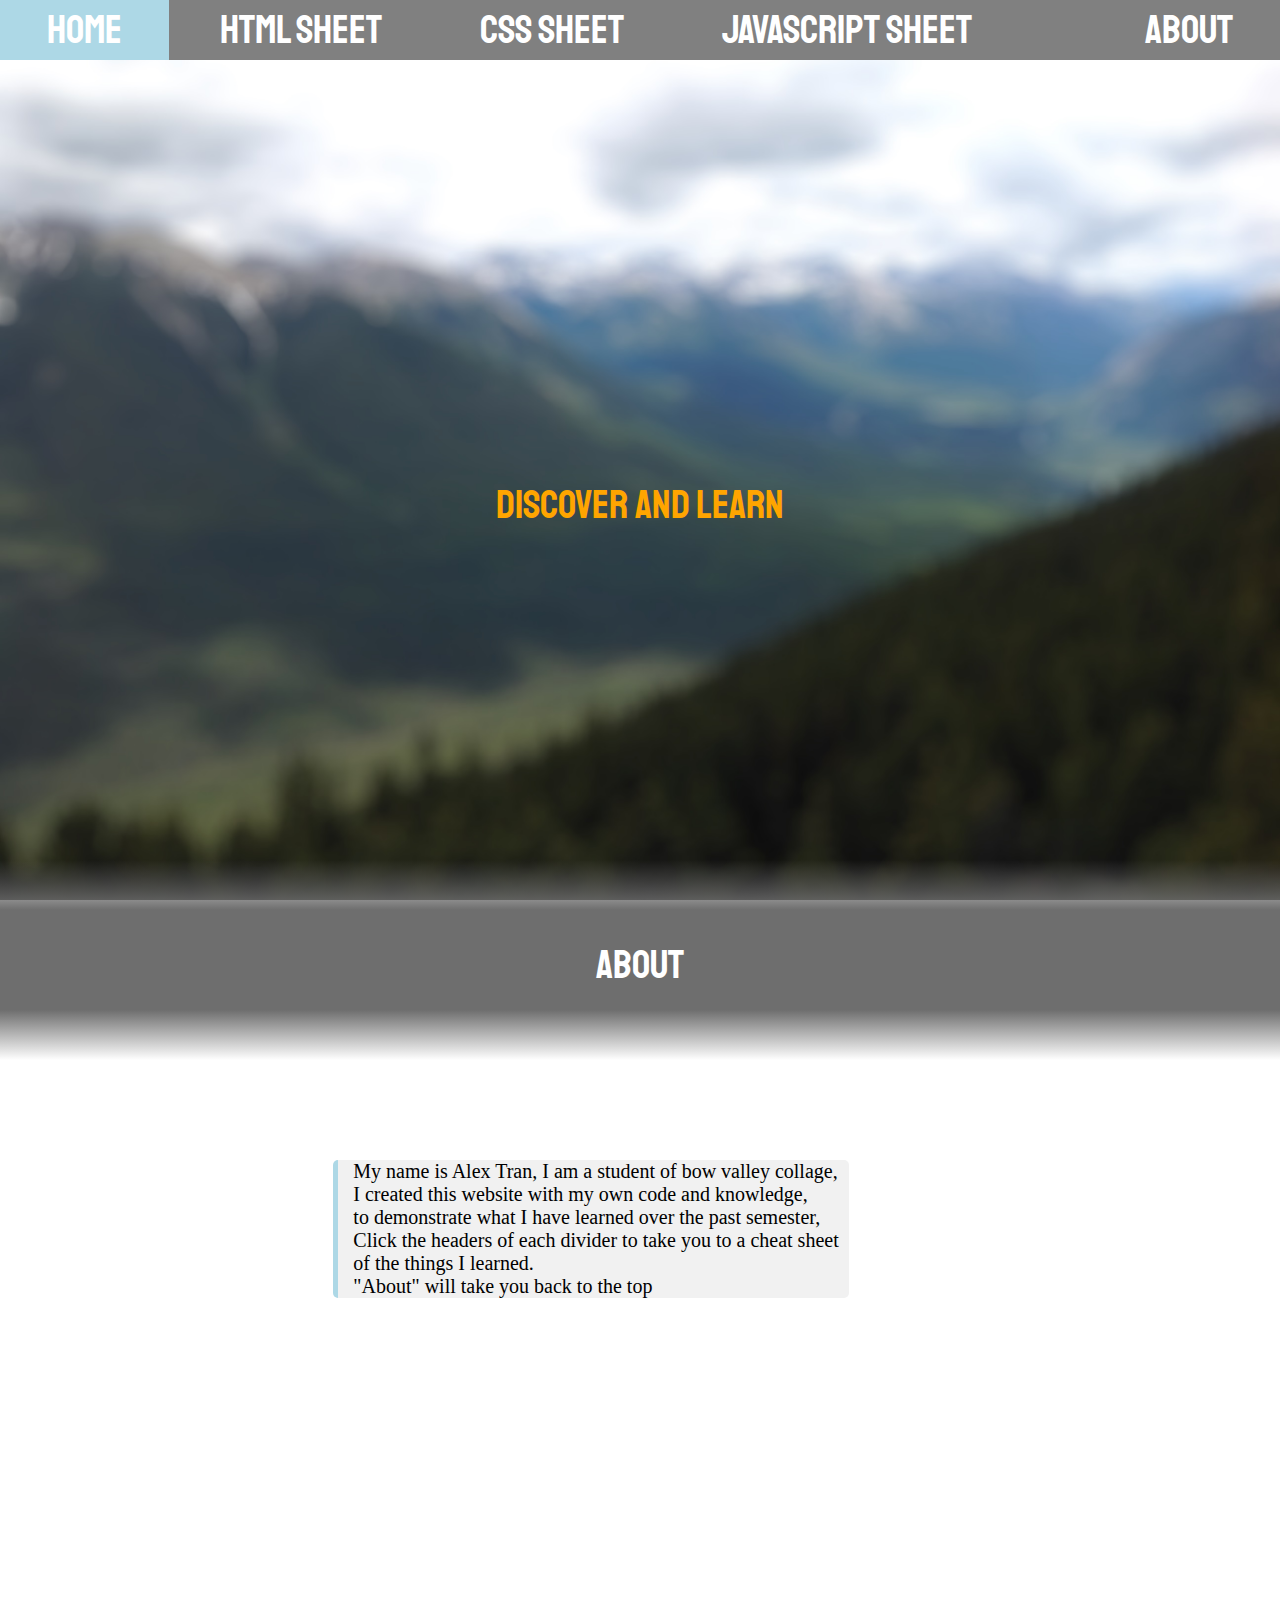
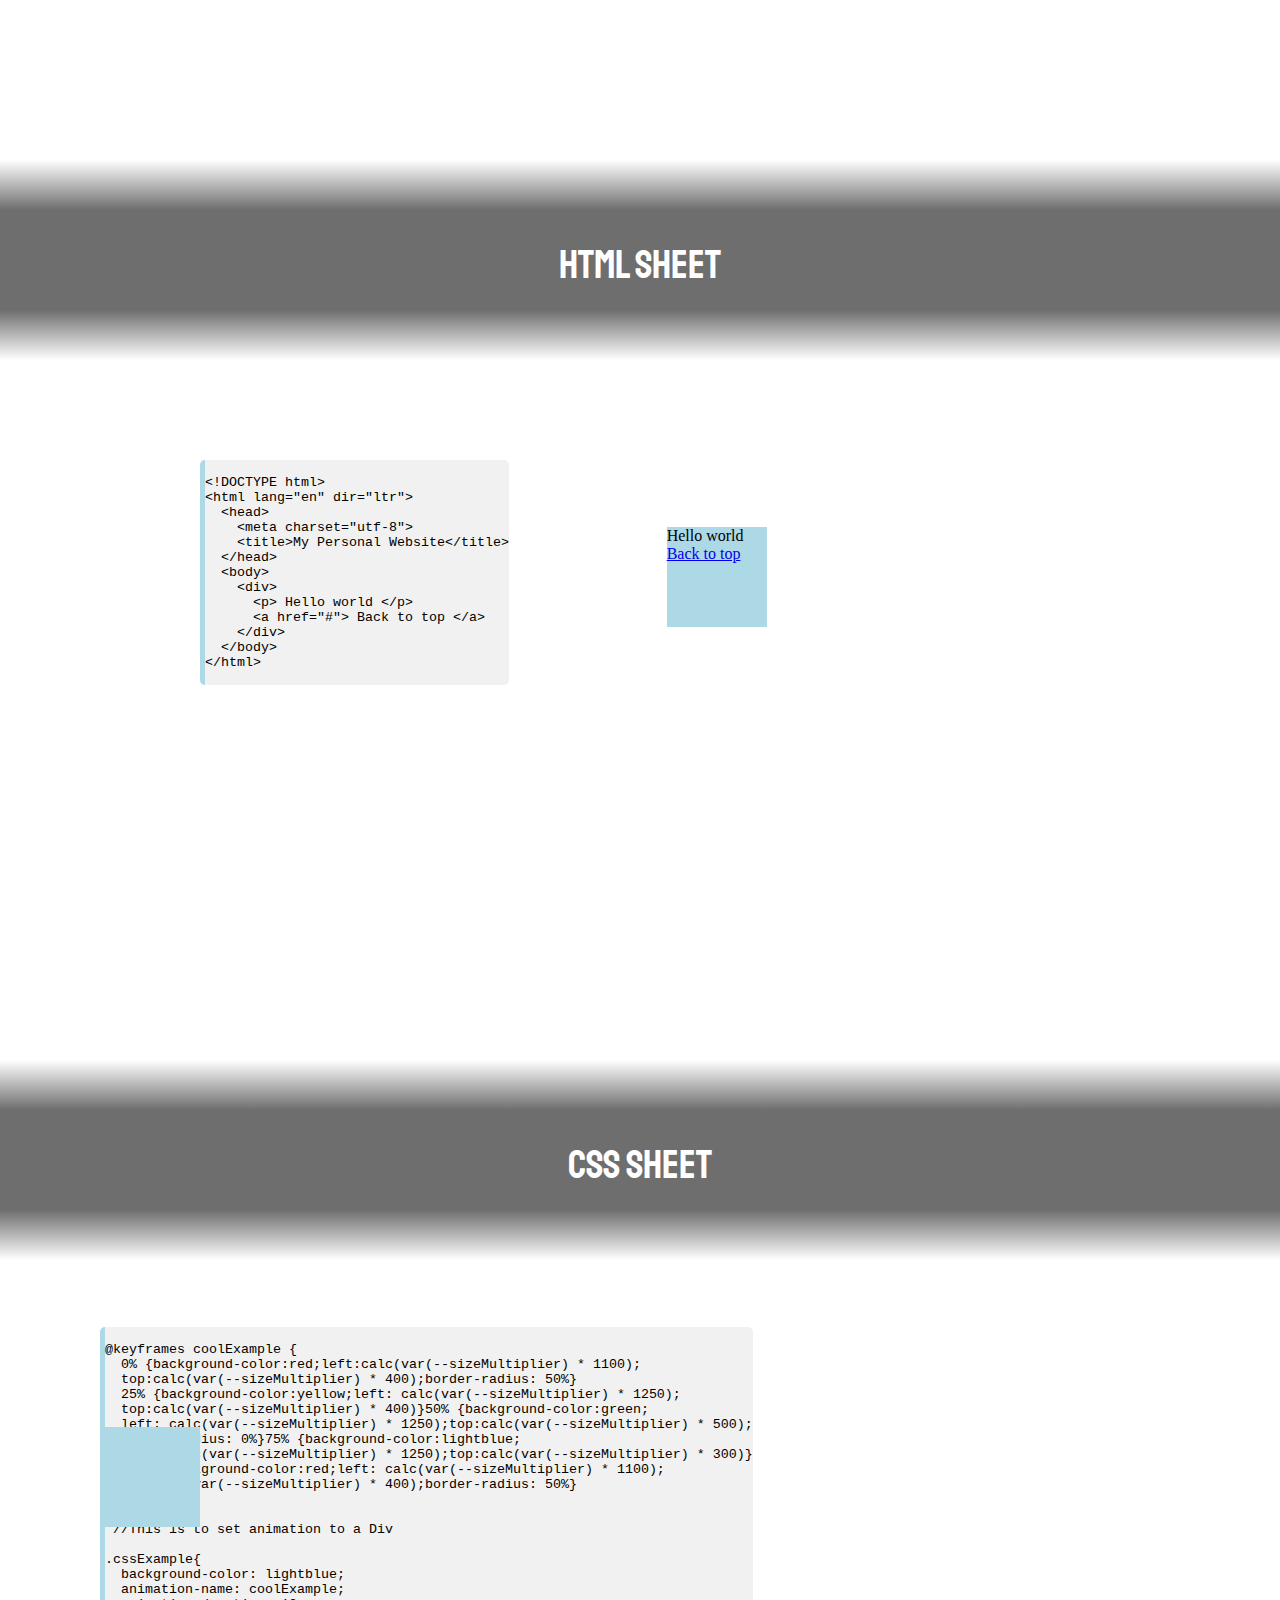
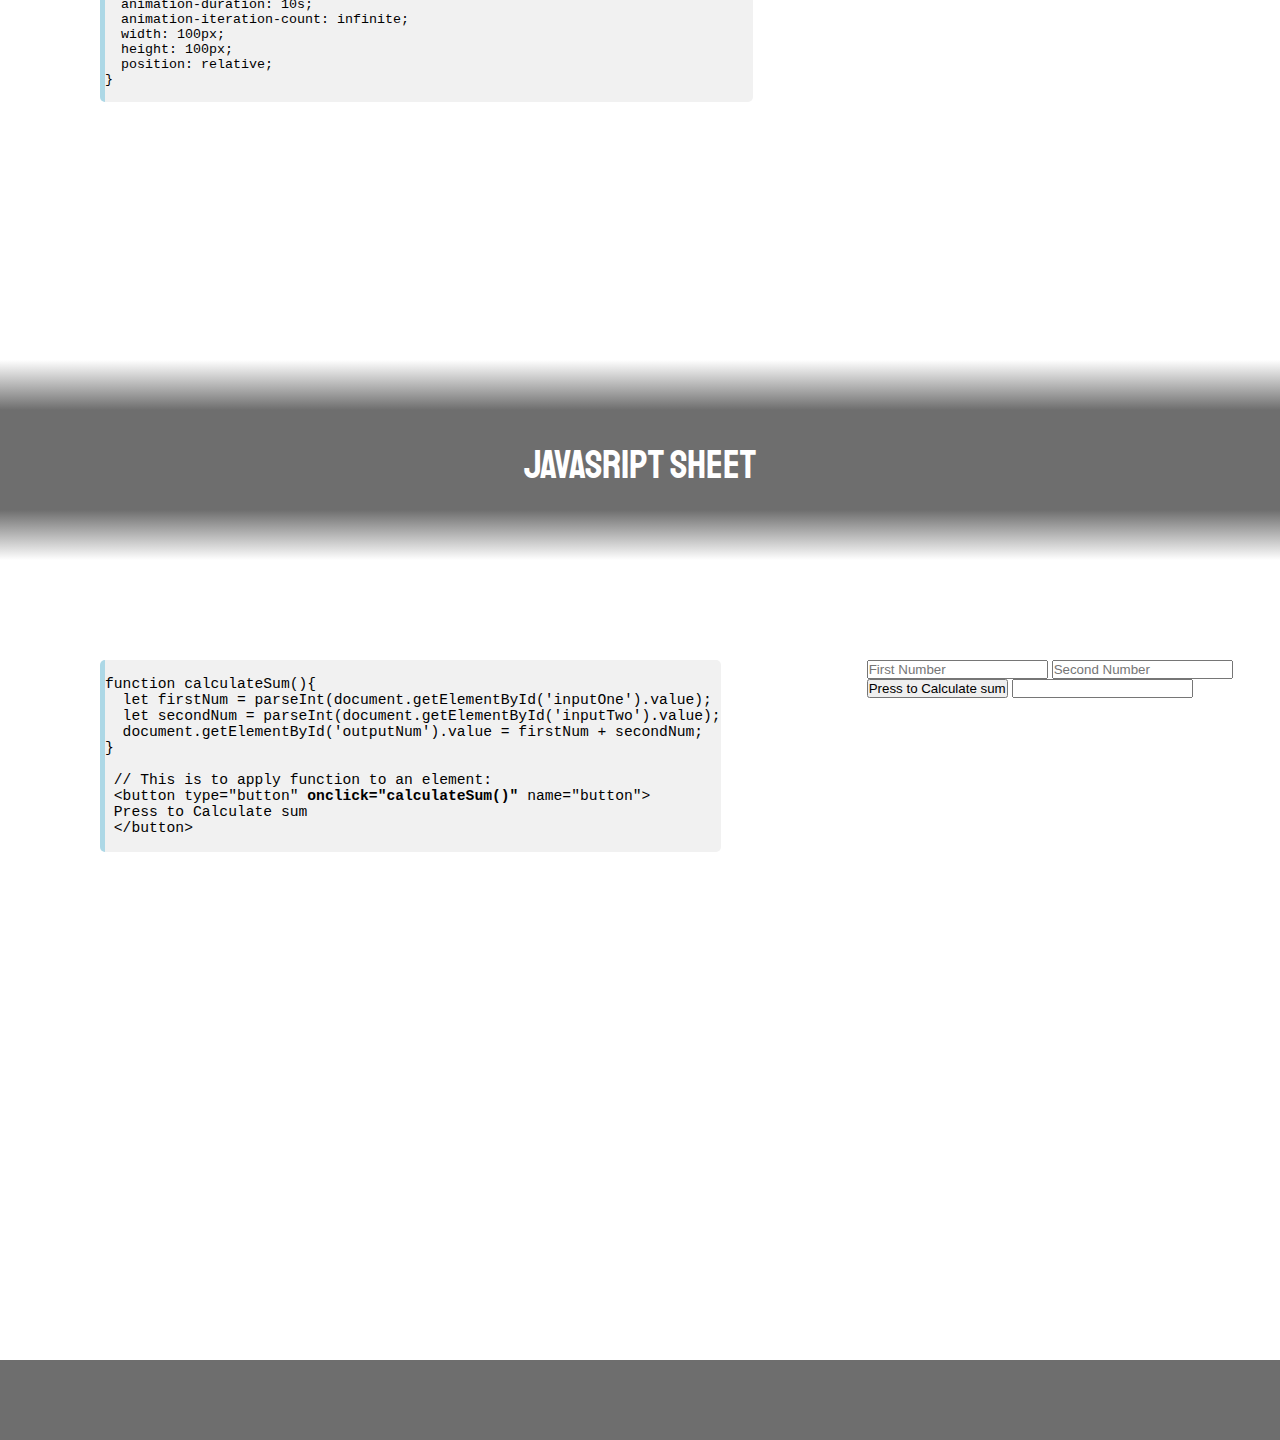
<file: index.html>
<!DOCTYPE html>
<html lang="en" dir="ltr">

<head>
  <meta charset="utf-8">
  <title>My Personal Web</title>
  <link href="https://fonts.googleapis.com/css2?family=Staatliches&display=swap" rel="stylesheet">
  <link rel="stylesheet" href="personal.css">
</head>

<body>
  <div class="body" id="mainPage">


    <div class="nav">
      <ul>
        <li class="active"><a href="index.html">Home</a></li>
        <li><a href="#htmlPage">HTML Sheet</a></li>
        <li><a href="#cssPage">CSS Sheet</a></li>
        <li><a href="#javaScriptPage">Javascript Sheet</a></li>
        <li style="float:right"><a href="#aboutPage">About</a></li>
      </ul>
    </div>
    <div class="main">
      <p>Discover and Learn</p>
    </div>
    <div class="dividerWrap">
      <div class="divider default" id="aboutPage">
        <p><a href="#">About</a>
          <p />
      </div>
    </div>
    <div class="aboutMe default">
      <div class="aboutExplain">
        <p>&nbsp;&nbsp; My name is Alex Tran, I am a student of bow valley collage,&nbsp;&nbsp;
          <p />
        <p>&nbsp;&nbsp; I created this website with my own code and knowledge,&nbsp;&nbsp;
          <p />
        <p>&nbsp;&nbsp; to demonstrate what I have learned over the past semester,&nbsp;&nbsp;
          <p />
        <p>&nbsp;&nbsp; Click the headers of each divider to take you to a cheat sheet&nbsp;&nbsp;
          <p />
        <p>&nbsp;&nbsp; of the things I learned.&nbsp;&nbsp;
          <p />
        <p>&nbsp;&nbsp; "About" will take you back to the top&nbsp;&nbsp;
          <p />
      </div>
    </div>
    <div class="dividerWrap">
      <div class="divider default" id="htmlPage">
        <p><a href="PHTML.html">HTML Sheet</a>
          <p />
      </div>
    </div>
    <div class="htmlSheet default">
      <div class="htmlExplain">
        <pre>

&lt;!DOCTYPE html&gt;
&lt;html lang="en" dir="ltr"&gt;
  &lt;head&gt;
    &lt;meta charset="utf-8"&gt;
    &lt;title&gt;My Personal Website&lt;/title&gt;
  &lt;/head&gt;
  &lt;body&gt;
    &lt;div&gt;
      &lt;p&gt; Hello world &lt;/p&gt;
      &lt;a href="#"&gt; Back to top &lt;/a&gt;
    &lt;/div&gt;
  &lt;/body&gt;
&lt;/html&gt;
        </pre>
      </div>
      <div class="htmlExample">
        <p> Hello world</p>
        <a href="#"> Back to top </a>
      </div>

    </div>
    <div class="dividerWrap">
      <div class="divider default" id="cssPage">
        <p><a href="PCSS.html">CSS Sheet</a>
          <p />
      </div>
    </div>
    <div class="cssSheet default">
      <div class="cssExplain">
        <pre>

@keyframes coolExample {
  0% {background-color:red;left:calc(var(--sizeMultiplier) * 1100);
  top:calc(var(--sizeMultiplier) * 400);border-radius: 50%}
  25% {background-color:yellow;left: calc(var(--sizeMultiplier) * 1250);
  top:calc(var(--sizeMultiplier) * 400)}50% {background-color:green;
  left: calc(var(--sizeMultiplier) * 1250);top:calc(var(--sizeMultiplier) * 500);
  border-radius: 0%}75% {background-color:lightblue;
  left: calc(var(--sizeMultiplier) * 1250);top:calc(var(--sizeMultiplier) * 300)}
  100% {background-color:red;left: calc(var(--sizeMultiplier) * 1100);
  top:calc(var(--sizeMultiplier) * 400);border-radius: 50%}
}

 //This is to set animation to a Div

.cssExample{
  background-color: lightblue;
  animation-name: coolExample;
  animation-duration: 10s;
  animation-iteration-count: infinite;
  width: 100px;
  height: 100px;
  position: relative;
}

</pre>
      </div>

      <div class="cssExample">
      </div>

    </div>
    <div class="dividerWrap">
      <div class="divider default" id="javaScriptPage">
        <p><a href="PJS.html">JavaSript Sheet</a>
          <p />
      </div>
    </div>
    <div class="javaScriptSheet default">
      <div class="JavaSriptExplain">
        <pre>

function calculateSum(){
  let firstNum = parseInt(document.getElementById('inputOne').value);
  let secondNum = parseInt(document.getElementById('inputTwo').value);
  document.getElementById('outputNum').value = firstNum + secondNum;
}

 // This is to apply function to an element:
 &lt;button type="button" <b>onclick="calculateSum()"</b> name="button"&gt;
 Press to Calculate sum
 &lt;/button&gt;
<pre/>
      </div>
      <div class="JavaSriptExample">
        <input type="text" name="" id="inputOne" value="" placeholder="First Number">
        <input type="text" name="" id="inputTwo" value="" placeholder="Second Number">
        <br>
        <button type="button" onclick="calculateSum()" name="button">Press to Calculate sum</button>
        <input type="text" id="outputNum" value="">
      </div>
    </div>
    <div class="footer">
      <script src="personalscript.js" charset="utf-8"></script>
    </div>
  </div>
</body>

</html>
</file>
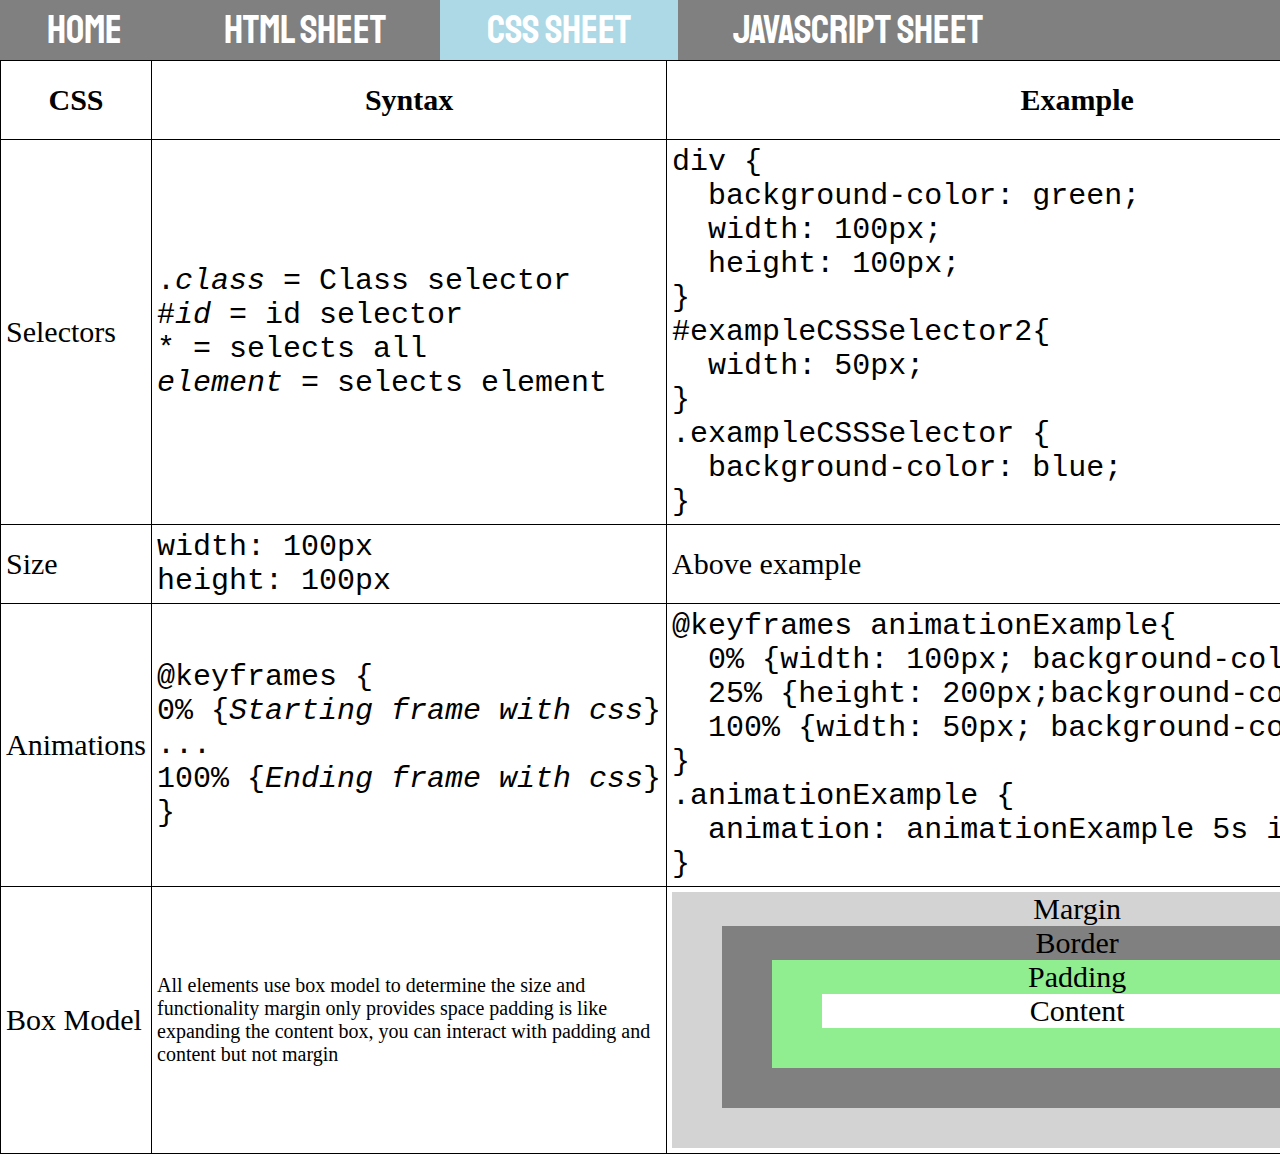
<file: PCSS.html>
<!DOCTYPE html>
<html lang="en" dir="ltr">

<head>
  <meta charset="utf-8">
  <title>My Personal Web</title>
  <link href="https://fonts.googleapis.com/css2?family=Staatliches&display=swap" rel="stylesheet">
  <link rel="stylesheet" href="personalhtml.css">
</head>
<body>
  <div class="nav">
    <ul>
      <li><a href="index.html">Home</a></li>
      <li><a href="PHTML.html">HTML Sheet</a></li>
      <li class="active"><a href="PCSS.html">CSS Sheet</a></li>
      <li><a href="PJS.html">Javascript Sheet</a></li>
    </ul>
  </div>
  <div class="">
    <table>
      <tr>
        <th>CSS</th>
        <th>Syntax</th>
        <th>Example</th>
        <th>Output Example</th>
      </tr>
      <tr>
        <td>Selectors</td>
        <td>
          <pre>
.<i>class</i> = Class selector
#<i>id</i> = id selector
* = selects all
<i>element</i> = selects element
</pre>
        </td>
        <td>
        <pre>
div {
  background-color: green;
  width: 100px;
  height: 100px;
}
#exampleCSSSelector2{
  width: 50px;
}
.exampleCSSSelector {
  background-color: blue;
}</pre>
      </td>
        <td>
          <div class="exampleCSSSelector">
          </div>
          <div id="exampleCSSSelector2">
          </div>
          <div class="exampleCSSSelector3">
          </div>
        </td>
      </tr>
      <tr>
        <td>Size</td>
        <td><pre>
width: 100px
height: 100px</pre></td>
        <td>Above example</td>
        <td></td>
      </tr>
      <tr>
        <td>Animations</td>
        <td><pre>@keyframes {
0% {<i>Starting frame with css</i>}
...
100% {<i>Ending frame with css</i>}
}
</pre></td>
        <td>
<pre>
@keyframes animationExample{
  0% {width: 100px; background-color:red;}
  25% {height: 200px;background-color:green;}
  100% {width: 50px; background-color:blue;}
}
.animationExample {
  animation: animationExample 5s infinite;
}
</pre>

        </td>
        <td>
          <div class="animationExample">
          </div>
        </td>
      </tr>
      <tr>
        <td>Box Model</td>
        <td style="font-size: 20px">All elements use box model to determine the size and functionality margin only provides space padding is like expanding the content box, you can interact with padding and content but not margin</td>
        <td>
          <div class="margin">
            Margin
            <div class="border">
              Border
              <div class="padding">
                Padding
                <div class="content">
                  Content
                </div>
              </div>
            </div>
          </div>
        </td>
        <td></td>
      </tr>
    </table>
  </div>
</body>

</html>
</file>
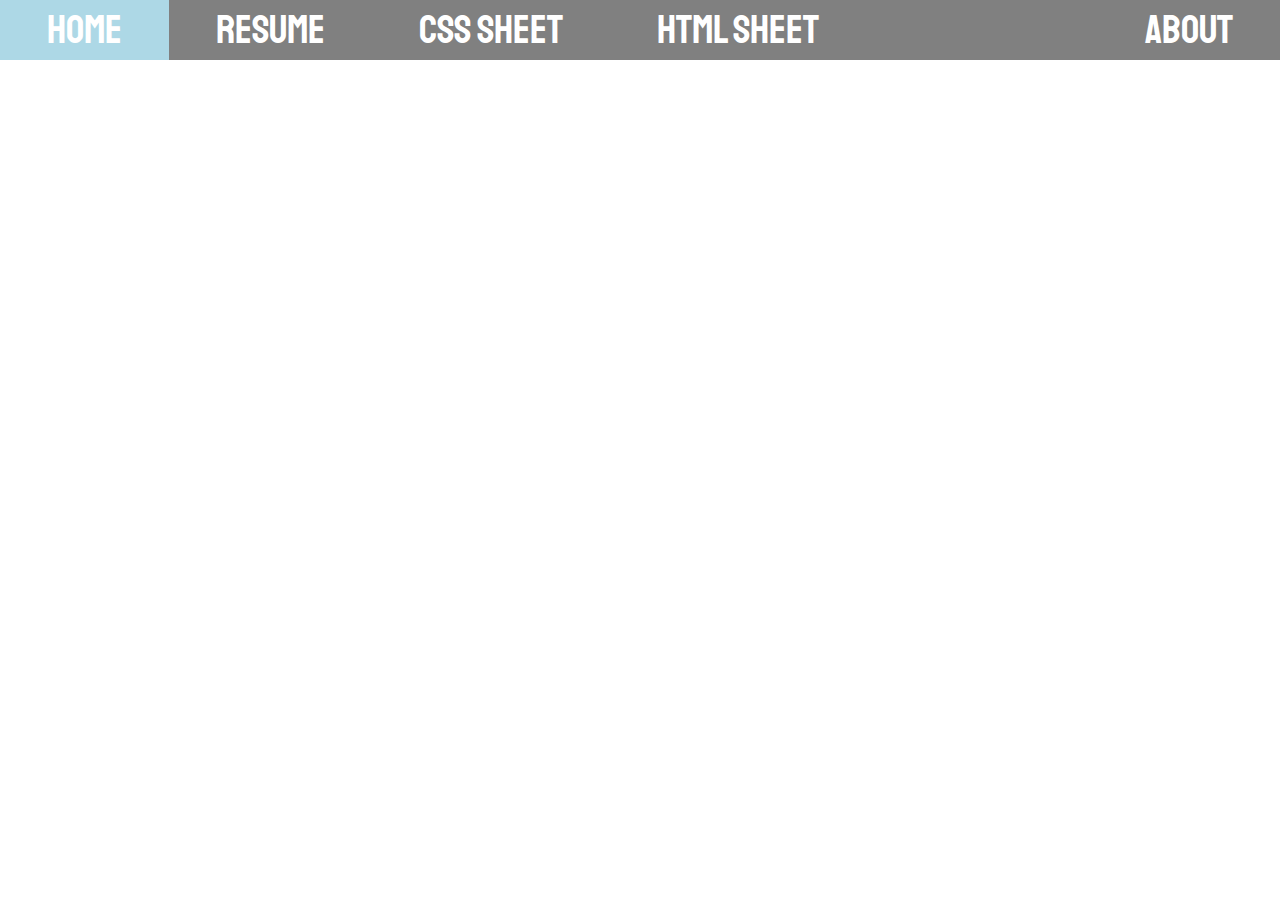
<file: PHome.html>
<!DOCTYPE html>
<html lang="en" dir="ltr">
  <head>
    <meta charset="utf-8">
    <title>My Personal Web</title>
    <link href="https://fonts.googleapis.com/css2?family=Staatliches&display=swap" rel="stylesheet">
    <link rel="stylesheet" href="personal.css">
  </head>
  <body>
    <div class="nav">
      <ul>
        <li class="active"><a href="PHome.html">Home</a></li><li><a href="PResume.html">Resume</a></li><li><a href="PCSS.html">CSS Sheet</a></li><li><a href="PHTML.html">HTML Sheet</a></li><li style="float:right"><a href="PAbout.html">About</a></li>
      </ul>
    </div>
  </body>
</html>
</file>
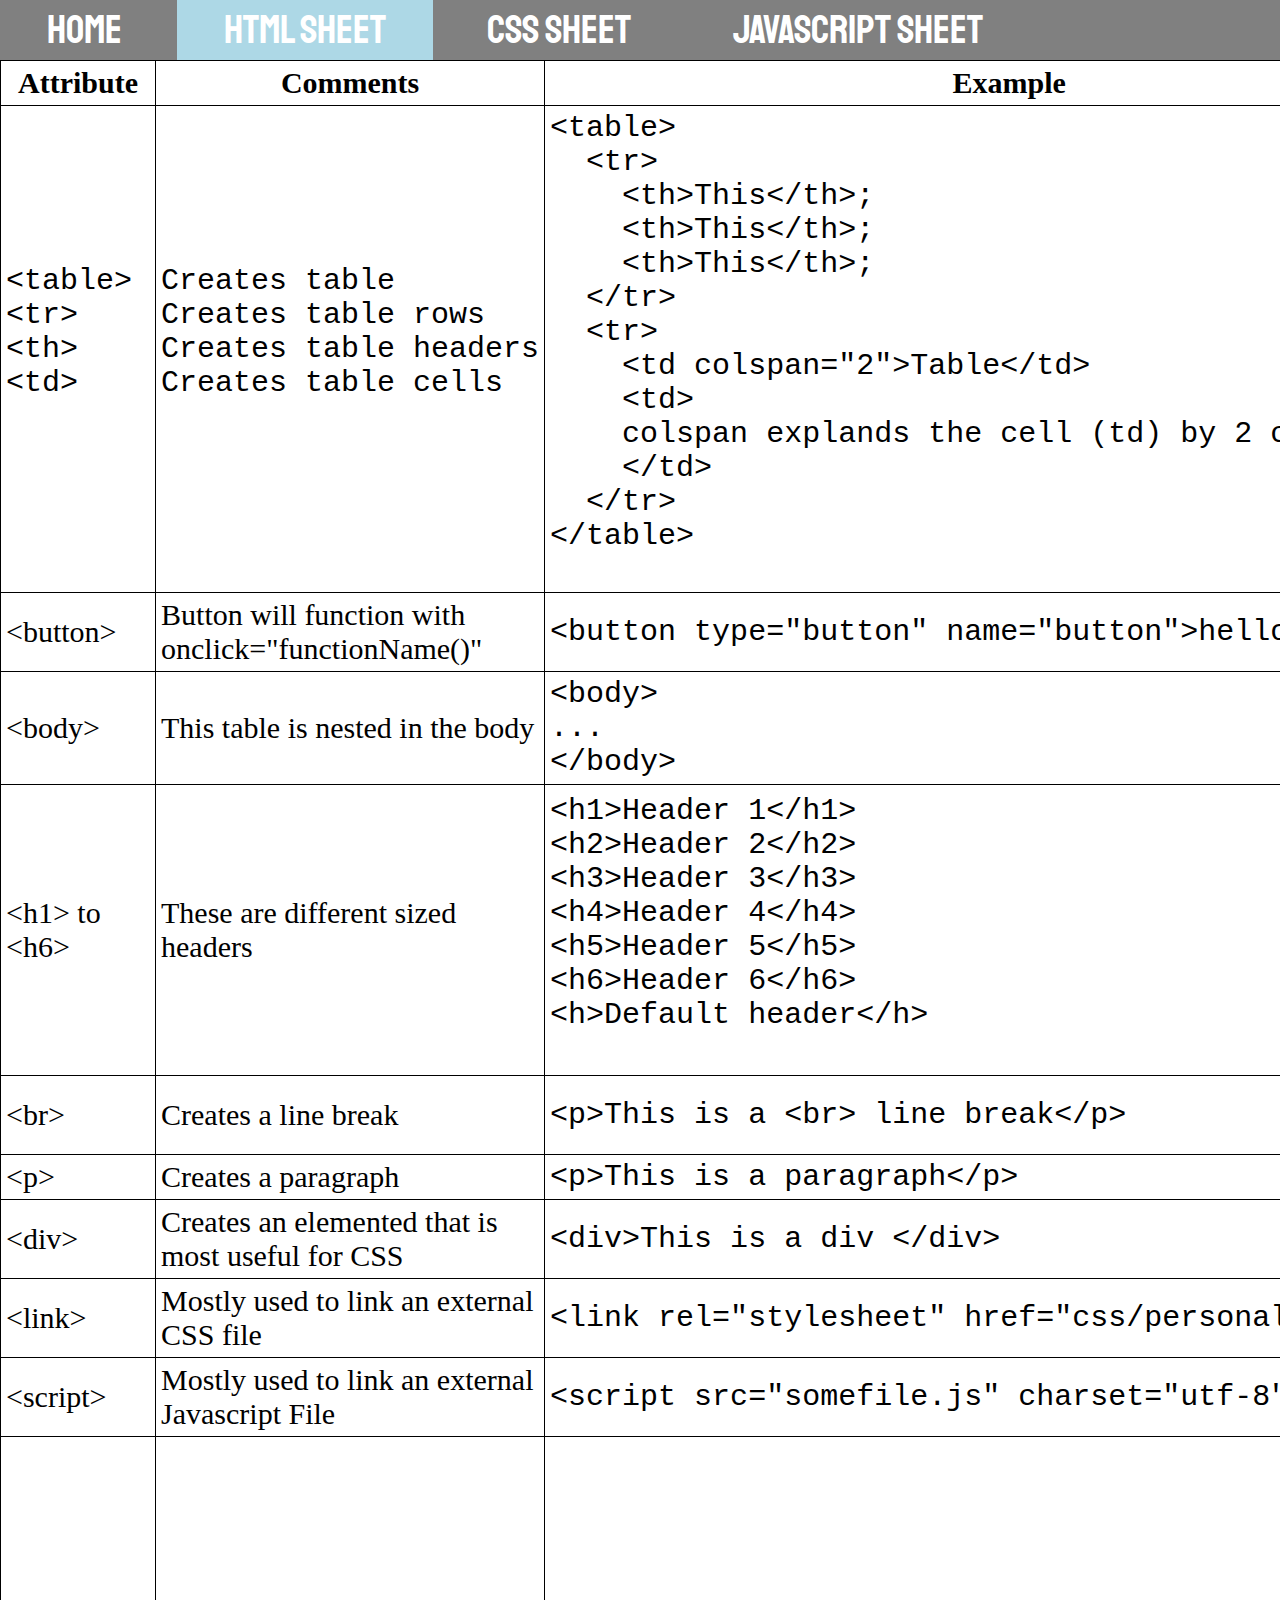
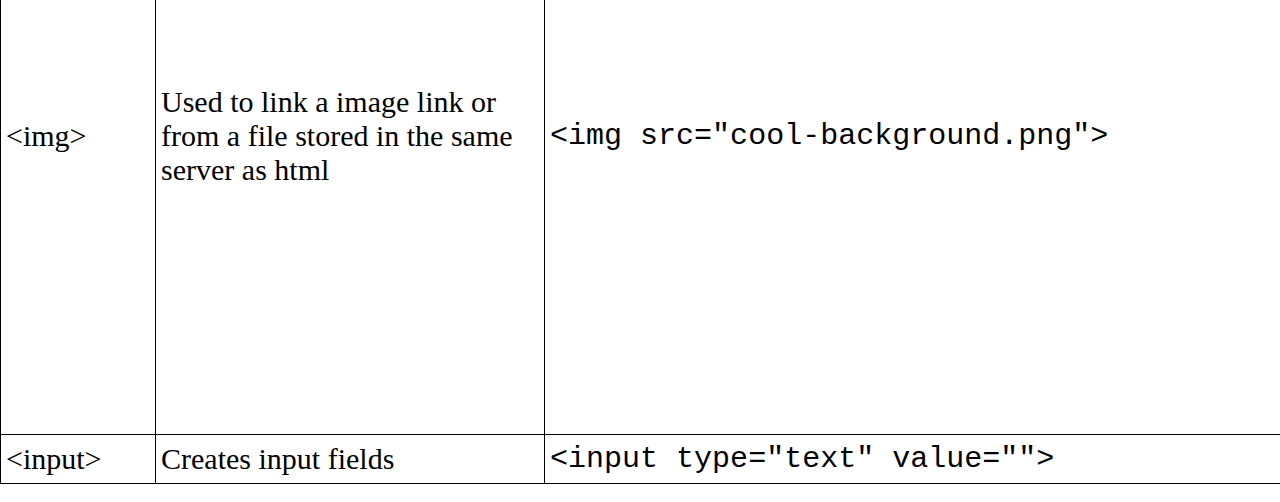
<file: PHTML.html>
<!DOCTYPE html>
<html lang="en" dir="ltr">

<head>
  <meta charset="utf-8">
  <title>My Personal Web</title>
  <link href="https://fonts.googleapis.com/css2?family=Staatliches&display=swap" rel="stylesheet">
  <link rel="stylesheet" href="personalhtml.css">
</head>

<body>
  <div class="nav">
    <ul>
      <li><a href="index.html">Home</a></li>
      <li class="active"><a href="PHTML.html">HTML Sheet</a></li>
      <li><a href="PCSS.html">CSS Sheet</a></li>
      <li><a href="PJS.html">Javascript Sheet</a></li>
    </ul>
  </div>
  <div class="">
    <table>
      <tr>
        <th>Attribute</th>
        <th>Comments</th>
        <th>Example</th>
        <th>Output Example</th>
      </tr>
      <tr>
        <td>
          <pre>
&lt;table&gt;
&lt;tr&gt;
&lt;th&gt;
&lt;td&gt;
        </pre>
        </td>
        <td>
          <pre>
Creates table
Creates table rows
Creates table headers
Creates table cells
          </pre>
        </td>
        <td>
          <pre>
&lt;table&gt;
  &lt;tr&gt;
    &lt;th&gt;This&lt;/th&gt;;
    &lt;th&gt;This&lt;/th&gt;;
    &lt;th&gt;This&lt;/th&gt;;
  &lt;/tr&gt;
  &lt;tr&gt;
    &lt;td colspan="2"&gt;Table&lt;/td&gt;
    &lt;td&gt;
    colspan explands the cell (td) by 2 columns
    &lt;/td&gt;
  &lt;/tr&gt;
&lt;/table&gt;<pre/>
          </td>
          <td>
            <table>
              <tr>
                <th>This</th>
                <th>is</th>
                <th>the header cell</th>
              </tr>
              <tr>
                <td colspan="2">Table</td>
                <td>colspan expands the cell (td) by 2 columns</td>
              </tr>
            </table>
        </td>
        </tr>
        <tr>
          <td>&lt;button&gt;</td>
          <td>
            <p>Button will function with onclick="functionName()"</p>
          </td>
          <td>
            <pre>
&lt;button type="button" name="button"&gt;hello&lt;/button&gt;</pre>
          </td>
          <td><button type="button" name="button">hello</button></td>
        </tr>
        <tr>
          <td>&lt;body&gt;</td>
          <td>This table is nested in the body</td>
          <td>
            <pre>
&lt;body&gt;
...
&lt;/body&gt;</pre>
        </td>
        <td></td>
      </tr>
      <tr>
        <td>&lt;h1&gt; to &lt;h6&gt;</td>
        <td>These are different sized headers</td>
        <td>
          <pre>
&lt;h1&gt;Header 1&lt;/h1&gt;
&lt;h2&gt;Header 2&lt;/h2&gt;
&lt;h3&gt;Header 3&lt;/h3&gt;
&lt;h4&gt;Header 4&lt;/h4&gt;
&lt;h5&gt;Header 5&lt;/h5&gt;
&lt;h6&gt;Header 6&lt;/h6&gt;
&lt;h&gt;Default header&lt;/h&gt;
          </pre>
        </td>
        <td class="notThisFont">
            <h1>header 1</h1>
            <h2>header 2</h2>
            <h3>header 3</h3>
            <h4>header 4</h4>
            <h5>header 5</h5>
            <h6>header 6</h6>
            <h>header 1</h>
        </td>
      </tr>
      <tr>
        <td>&lt;br&gt;</td>
        <td>Creates a line break</td>
        <td>
<pre>&lt;p&gt;This is a &lt;br&gt; line break&lt;/p&gt;</pre>
</td>
        <td><p>This is a <br> line break</p></td>
      </tr>
      <tr>
        <td>&lt;p&gt;</td>
        <td>Creates a paragraph</td>
        <td>
          <pre>
&lt;p&gt;This is a paragraph&lt;/p&gt;
</pre>
        </td>
        <td><p>This is a paragraph</p></td>
      </tr>
      <tr>
        <td>&lt;div&gt;</td>
        <td>Creates an elemented that is most useful for CSS</td>
        <td>
<pre>&lt;div&gt;This is a div &lt;/div&gt;</pre>
        </td>
        <td><div class="divExample">
          This is a div
        </div> </td>
      </tr>
      <tr>
        <td>&lt;link&gt;</td>
        <td>Mostly used to link an external CSS file</td>
        <td><pre>&lt;link rel="stylesheet" href="css/personalhtml.css"&gt;</pre></td>
        <td></td>
      </tr>
      <tr>
        <td>&lt;script&gt;</td>
        <td>Mostly used to link an external Javascript File</td>
        <td>
<pre>&lt;script src="somefile.js" charset="utf-8"&gt;&lt;/script&gt;</pre></td>
        <td></td>
      </tr>
      <tr>
        <td>&lt;img&gt;</td>
        <td>Used to link a image link or from a file stored in the same server as html</td>
        <td>
<pre>&lt;img src="cool-background.png"&gt;</pre></td>
        <td><img src="cool-background.png" alt=""></td>
      </tr>
      <tr>
        <td>&lt;input&gt;</td>
        <td>Creates input fields</td>
        <td>
            <pre>
&lt;input type="text" value=""&gt;
</pre>
        </td>
        <td><input type="text" name="" value=""></td>
      </tr>
    </table>
  </div>
</body>

</html>
</file>
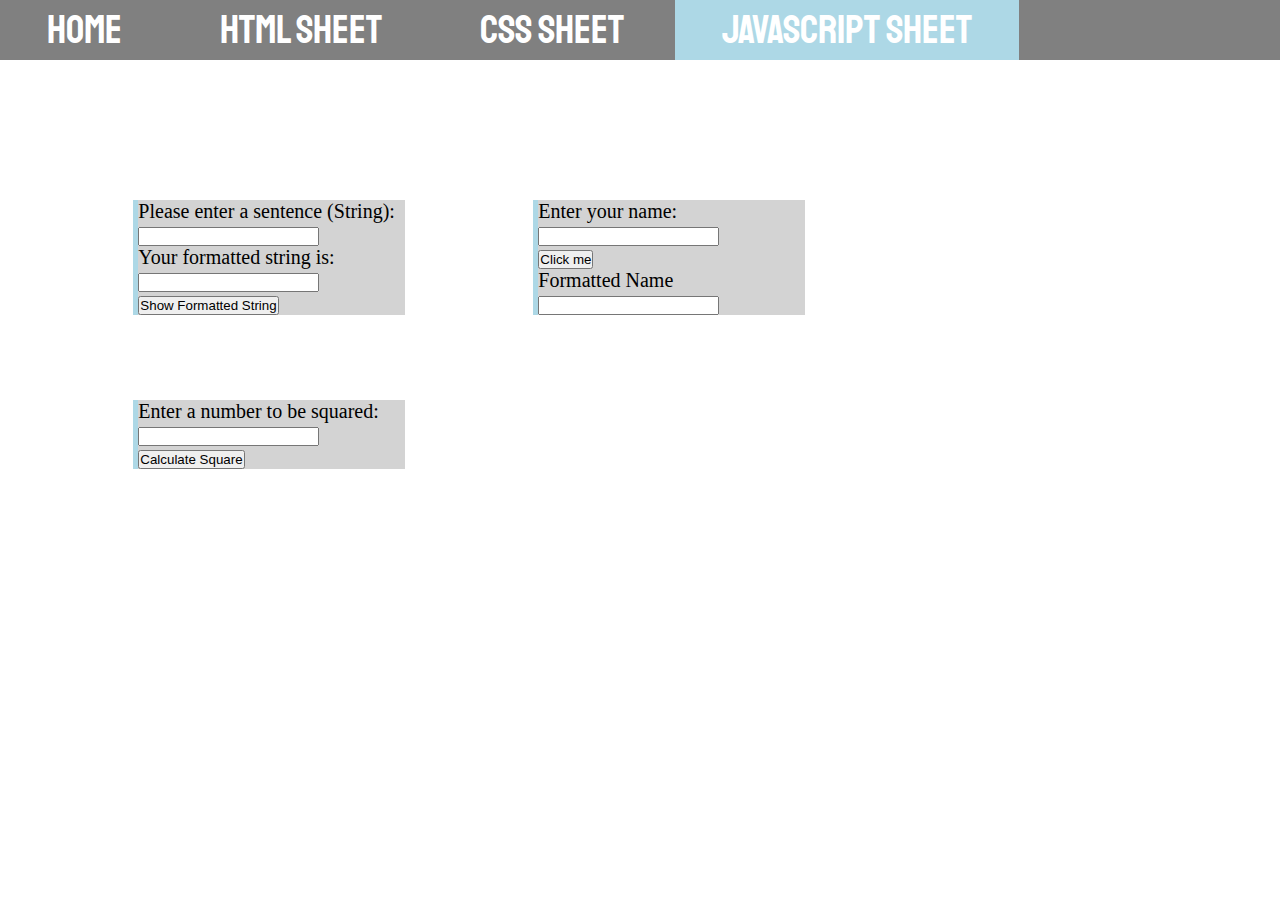
<file: PJS.html>
<!DOCTYPE html>
<html lang="en" dir="ltr">
  <head>
    <meta charset="utf-8">
    <title></title>
    <link href="https://fonts.googleapis.com/css2?family=Staatliches&display=swap" rel="stylesheet">
    <link rel="stylesheet" href="personalscript.css">
  </head>
  <body>
    <div class="nav">
      <ul>
        <li><a href="index.html">Home</a></li>
        <li><a href="PHTML.html">HTML Sheet</a></li>
        <li><a href="PCSS.html">CSS Sheet</a></li>
        <li class="active"><a href="PJS.html">Javascript Sheet</a></li>
      </ul>
    </div>
    <div class="JSExample1">
      <label for="inputText">Please enter a sentence (String): </label>
      <input id="inputText" type="text" name="" value="">
      <br>
      <label for="outputText">Your formatted string is:       </label>
      <input id="outputText" type="text" name="" value="">
      <br>
      <input onclick="myFunction()" type="button" name="convertButton" value="Show Formatted String">
    </div>
    <div class="JSExample2">
      <label for="inName">Enter your name:</label>
      <input id="inName" type="text" name="" value="">
      <br>
      <button onclick="myName()" class="myBtn" type="button" name="button">Click me</button>
      <br>
      <label for="outName">Formatted Name</label>
      <input id="outName" type="text" name="" value="">
      <p id="demo"></p>
    </div>
    <div class="JSExample3">
      <label for="inNum">Enter a number to be squared:</label>
      <input id="inNum" type="text" name="" value="">
      <label id="labelOutNum" for="outNum" style="display:none">Squared Number:</label>
      <input id="outNum"style="display:none" type="text" name="" value="">
      <button onclick="calcSquare()" type="button" name="button">Calculate Square</button>
    </div>
  </body>
  <script src="personalscript.js" charset="utf-8"></script>
</html>
</file>
<file: personal.css>
:root {
  --sizeMultiplier: (100vw / 1920);
}


*{
  padding: 0;
  margin: 0;

}
html {
  scroll-behavior: smooth;
}


li {
  padding: 5px 0px;
  display: inline-block;
  /*background-color: gray;*/
}
li a {
  font-family: 'Staatliches', cursive;
  padding: 4px 47px;
  text-decoration: none;
  color: white;
  font-size: 40px;
}
body {
  overflow-x: hidden;
}
ul {
  list-style-type: none;
}

.active {
  background-color: lightblue;
}
.nav {

  width: 100vw;
  background-color: gray;
}
.body {
  z-index: -100;
  position: absolute;
}
.main{
  background-image: url("IMG_0080.jpg");
  background-repeat: no-repeat;
  background-position: center;
  background-attachment: fixed;
  background-size: 100vw 100vh;
  width: 100vw;
  height: 100vh;

}

.main p {
  text-align: center;
  position: relative;
  top: calc((100vh - 60px) / 2);
  font-family: 'Staatliches', cursive;
  color: orange;
  font-size: 40px;
}
.default{
  width: 100vw;
  height: 100vh;
  position: relative;
}
.dividerWrap{
  position: absolute;
}
.divider{
  background-image: linear-gradient(to bottom, rgba(0, 0, 0, 0),rgba(110, 110, 110, 1),rgba(110, 110, 110, 1),rgba(110, 110, 110, 1),rgba(0, 0, 0, 0));
  background-size: 100vw 200px;
  height: 200px;
  position: relative;
  top: -100px;
}
.divider p {
  position: relative;
  text-align: center;
  top: 80px;
  font-family: 'Staatliches', cursive;
  color: white;
  font-size: 40px;
}
.divider p a {
  position: relative;
  z-index: 10;
  color: white;
  text-decoration: none;
}

.footer {
  background-color: rgba(110, 110, 110, 1);
  background-size: 100vw 80px;
  height: 80px;
}




@keyframes niceExample {
0% {background-position: 50% 0%;}
100% {background-position: 50% 90%;}
}
@keyframes coolExample {
0% {background-color:red; left: calc(var(--sizeMultiplier) * 1300); top:calc(var(--sizeMultiplier) * 400);border-radius: 50%}
25% {background-color:yellow; left: calc(var(--sizeMultiplier) * 1450); top:calc(var(--sizeMultiplier) * 400);}
50% {background-color:green; left: calc(var(--sizeMultiplier) * 1450); top:calc(var(--sizeMultiplier) * 500);border-radius: 0%;}
75% {background-color:lightblue; left: calc(var(--sizeMultiplier) * 1450); top:calc(var(--sizeMultiplier) * 300);}
100% {background-color:red; left: calc(var(--sizeMultiplier) * 1300); top:calc(var(--sizeMultiplier) * 400);border-radius: 50%;}
}
.cssExample{
  background-color: lightblue;
  animation-name: coolExample;
  animation-duration: 10s;
  animation-iteration-count: infinite;
  width: 100px;
  height: 100px;
  position: relative;
  top: calc(var(--sizeMultiplier) * 400);
  left: calc(var(--sizeMultiplier) * 150);
}
.cssExplain {
  border-left: 5px solid lightblue;
  position: absolute;
  border-radius: 5px;
  top: calc(var(--sizeMultiplier) * 250);
  left: calc(var(--sizeMultiplier) * 150);

  font-size: calc(var(--sizeMultiplier) * 20);
  background-color: #f1f1f1;
}
.htmlExample{
  background-color: lightblue;
  width: 100px;
  height: 100px;
  position: relative;
  top: calc(var(--sizeMultiplier) * 400);
  left: calc(var(--sizeMultiplier) * 1000);

}
.htmlExplain {
  border-left: 5px solid lightblue;
  position: absolute;
  border-radius: 5px;
  top: calc(var(--sizeMultiplier) * 300);
  left: calc(var(--sizeMultiplier) * 300);
  font-size: calc(var(--sizeMultiplier) * 20);
  background-color: #f1f1f1;
}
.JavaSriptExample{
  z-index: 1000;
  position: absolute;
  top: calc(var(--sizeMultiplier) * 300);
  left: calc(var(--sizeMultiplier) * 1300);
}
.JavaSriptExplain {
  border-left: 5px solid lightblue;
  position: absolute;
  border-radius: 5px;
  top: calc(var(--sizeMultiplier) * 300);
  left: calc(var(--sizeMultiplier) * 150);
  font-size: calc(var(--sizeMultiplier) * 22);
  background-color: #f1f1f1;
}

.cssSheet {
  z-index: -10;
  background: linear-gradient(to bottom,#ff8e71,#ffba93,#ff8e71);
  background-repeat: no-repeat;
  background-position: center;
  background-attachment: fixed;
}

.aboutMe{
  z-index: -10;
  background: linear-gradient(to bottom,#532e1c,#c5a880,#532e1c);
  background-repeat: no-repeat;
  background-position: center;
  background-attachment: fixed;
}
.aboutExplain{
  border-left: 5px solid lightblue;
  position: absolute;
  border-radius: 5px;
  top: calc(var(--sizeMultiplier) * 300);
  left: calc(var(--sizeMultiplier) * 500);
  font-size: calc(var(--sizeMultiplier) * 30);
  background-color: #f1f1f1;
}

.htmlSheet{
  z-index: -10;
  background: linear-gradient(to bottom, #86aba1, #dff3e3, #dff3e3);
  background-repeat: no-repeat;
  background-position: center;
  background-attachment: fixed;

}
.javaScriptSheet{
  z-index: -10;
  background-size: 400% 400%;
  background-image: linear-gradient(to bottom, #583d72, #9f5f80, #583d72, #9f5f80);
  animation: niceExample 10s ease infinite;
  background-repeat: no-repeat;
  background-position: center;
  background-attachment: fixed;
}
</file>
<file: personalhtml.css>
:root {
  --sizeMultiplier: (100vw / 1920);
}


*{
  padding: 0;
  margin: 0;
  font-size: 30px;
}
html {
  scroll-behavior: smooth;
}


li {
  padding: 5px 0px;
  display: inline-block;
  /*background-color: gray;*/
}
li a {
  font-family: 'Staatliches', cursive;
  padding: 4px 47px;
  text-decoration: none;
  color: white;
  font-size: 40px;
}
body {
  overflow-x: hidden;
}
ul {
  list-style-type: none;
}
table{
  width:100%;
}
table, th, td {
  border: 1px solid black;
  border-collapse: collapse;
  padding: 5px;
}
.divExample{
  background-color: lightblue;
}
.notThisFont *{
  font-size: revert;
}
.active {
  background-color: lightblue;
}
.nav {

  width: 100vw;
  background-color: gray;
}
.body {
  z-index: -100;
  position: absolute;
}





table tr td div :not(.){
  background-color: green;
  width: 100px;
  height: 100px;
}
#exampleCSSSelector2{
  width: 50px;
}
.exampleCSSSelector {
  width: 100px;
  height: 100px;
  background-color: blue;
}
@keyframes animationExample{
  0% {width: 100px; background-color:red;}
  25% {height: 200px;background-color:green;}
  100% {width: 50px; background-color:blue;}
}
.animationExample {
  animation: animationExample 5s infinite;
}



.margin {
  background-color: lightgray;
  padding: 0px 50px 40px 50px;
  text-align: center;
}
.border {
  background: gray;
  padding: 0px 50px 40px 50px;
}
.padding {
  background-color: lightgreen;
  padding: 0px 50px 40px 50px;
}
.content {
  background-color: white;
}
</file>
<file: personalscript.css>
:root {
  --sizeMultiplier: (100vw / 1920);
}


*{
  padding: 0;
  margin: 0;

}
html {
  scroll-behavior: smooth;
}


li {
  padding: 5px 0px;
  display: inline-block;
  /*background-color: gray;*/
}
li a {
  font-family: 'Staatliches', cursive;
  padding: 4px 47px;
  text-decoration: none;
  color: white;
  font-size: 40px;
}
body {
  overflow-x: hidden;
}
ul {
  list-style-type: none;
}

.active {
  background-color: lightblue;
}
.nav {

  width: 100vw;
  background-color: gray;
}

.JSExample1 {
  position: absolute;
  top: 200px;
  left: calc(var(--sizeMultiplier)* 200);
  width: calc(var(--sizeMultiplier)* 400);
  font-size: calc(var(--sizeMultiplier) * 30);
  background: lightgray;
  border-left: 5px solid lightblue;
}
.JSExample2 {
  position: absolute;
  top: 200px;
  left: calc(var(--sizeMultiplier)* 800);
  width: calc(var(--sizeMultiplier)* 400);
  font-size: calc(var(--sizeMultiplier) * 30);
  background: lightgray;
  border-left: 5px solid lightblue;
}
.JSExample3 {
  position: absolute;
  top: 400px;
  left: calc(var(--sizeMultiplier)* 200);
  width: calc(var(--sizeMultiplier)* 400);
  font-size: calc(var(--sizeMultiplier) * 30);
  background: lightgray;
  border-left: 5px solid lightblue;
}
</file>
